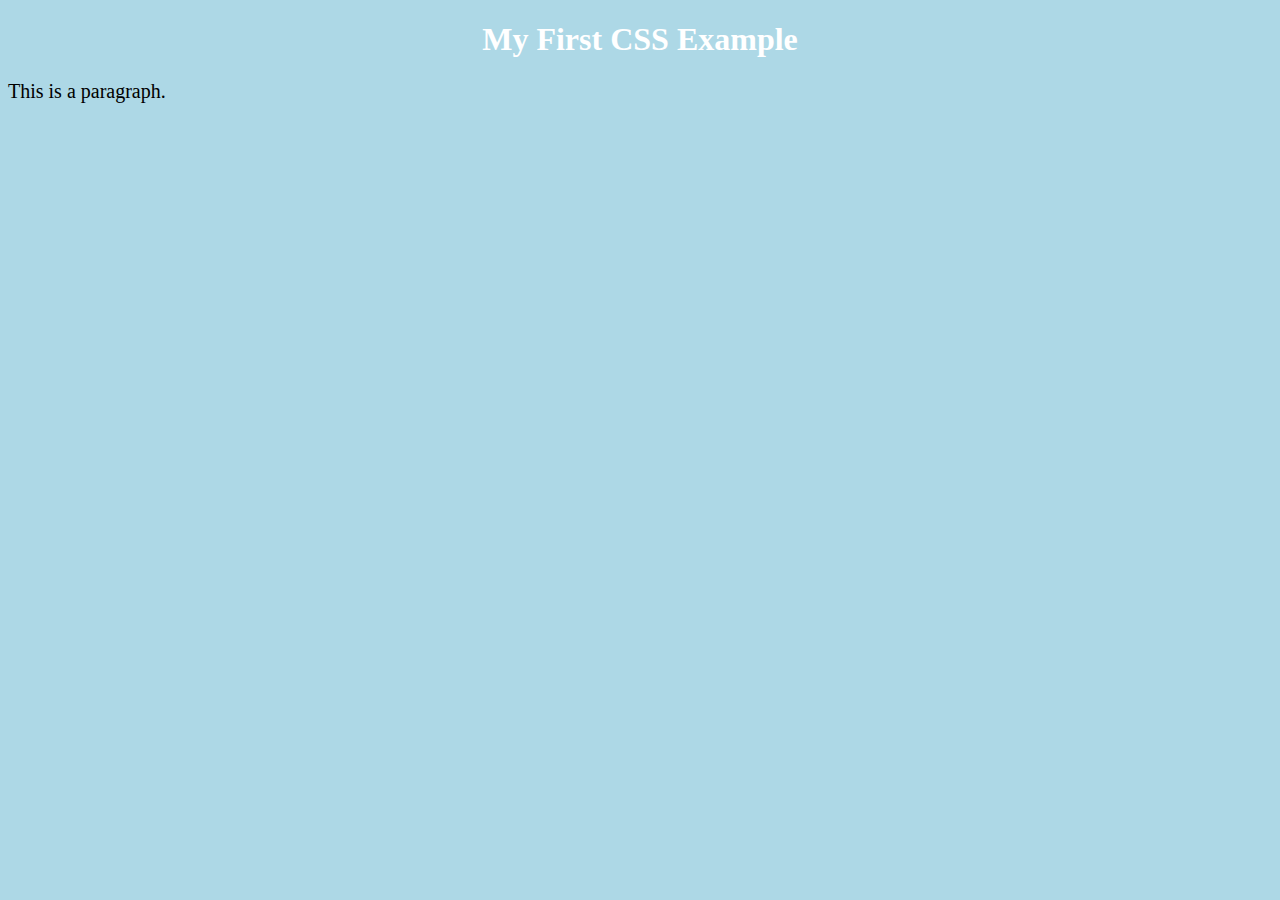
<file: index.html>
<!DOCTYPE html>
<html>
<head>
<style>
body {
  background-color: lightblue;
}

h1 {
  color: white;
  text-align: center;
}

p {
  font-family: verdana;
  font-size: 20px;
}
</style>
</head>
<body>

<h1>My First CSS Example</h1>
<p>This is a paragraph.</p>

</body>
</html>
</file>
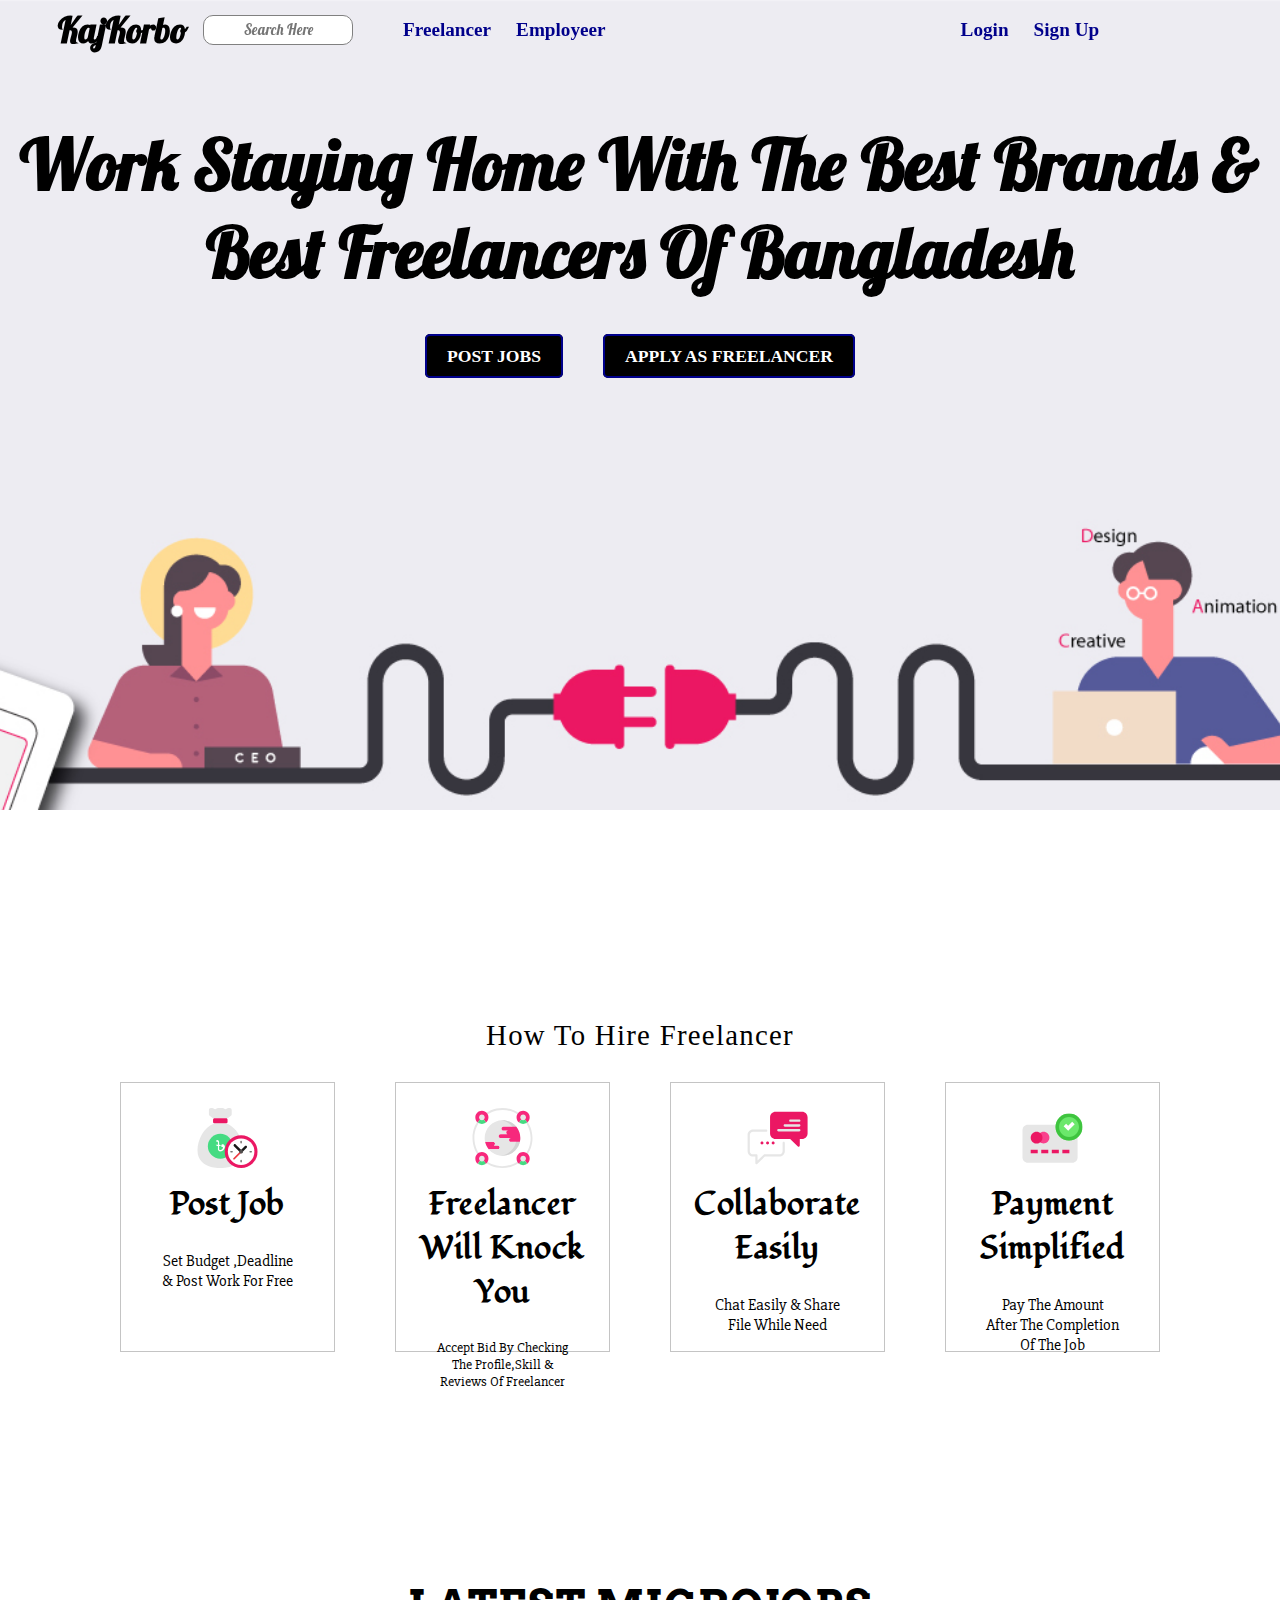
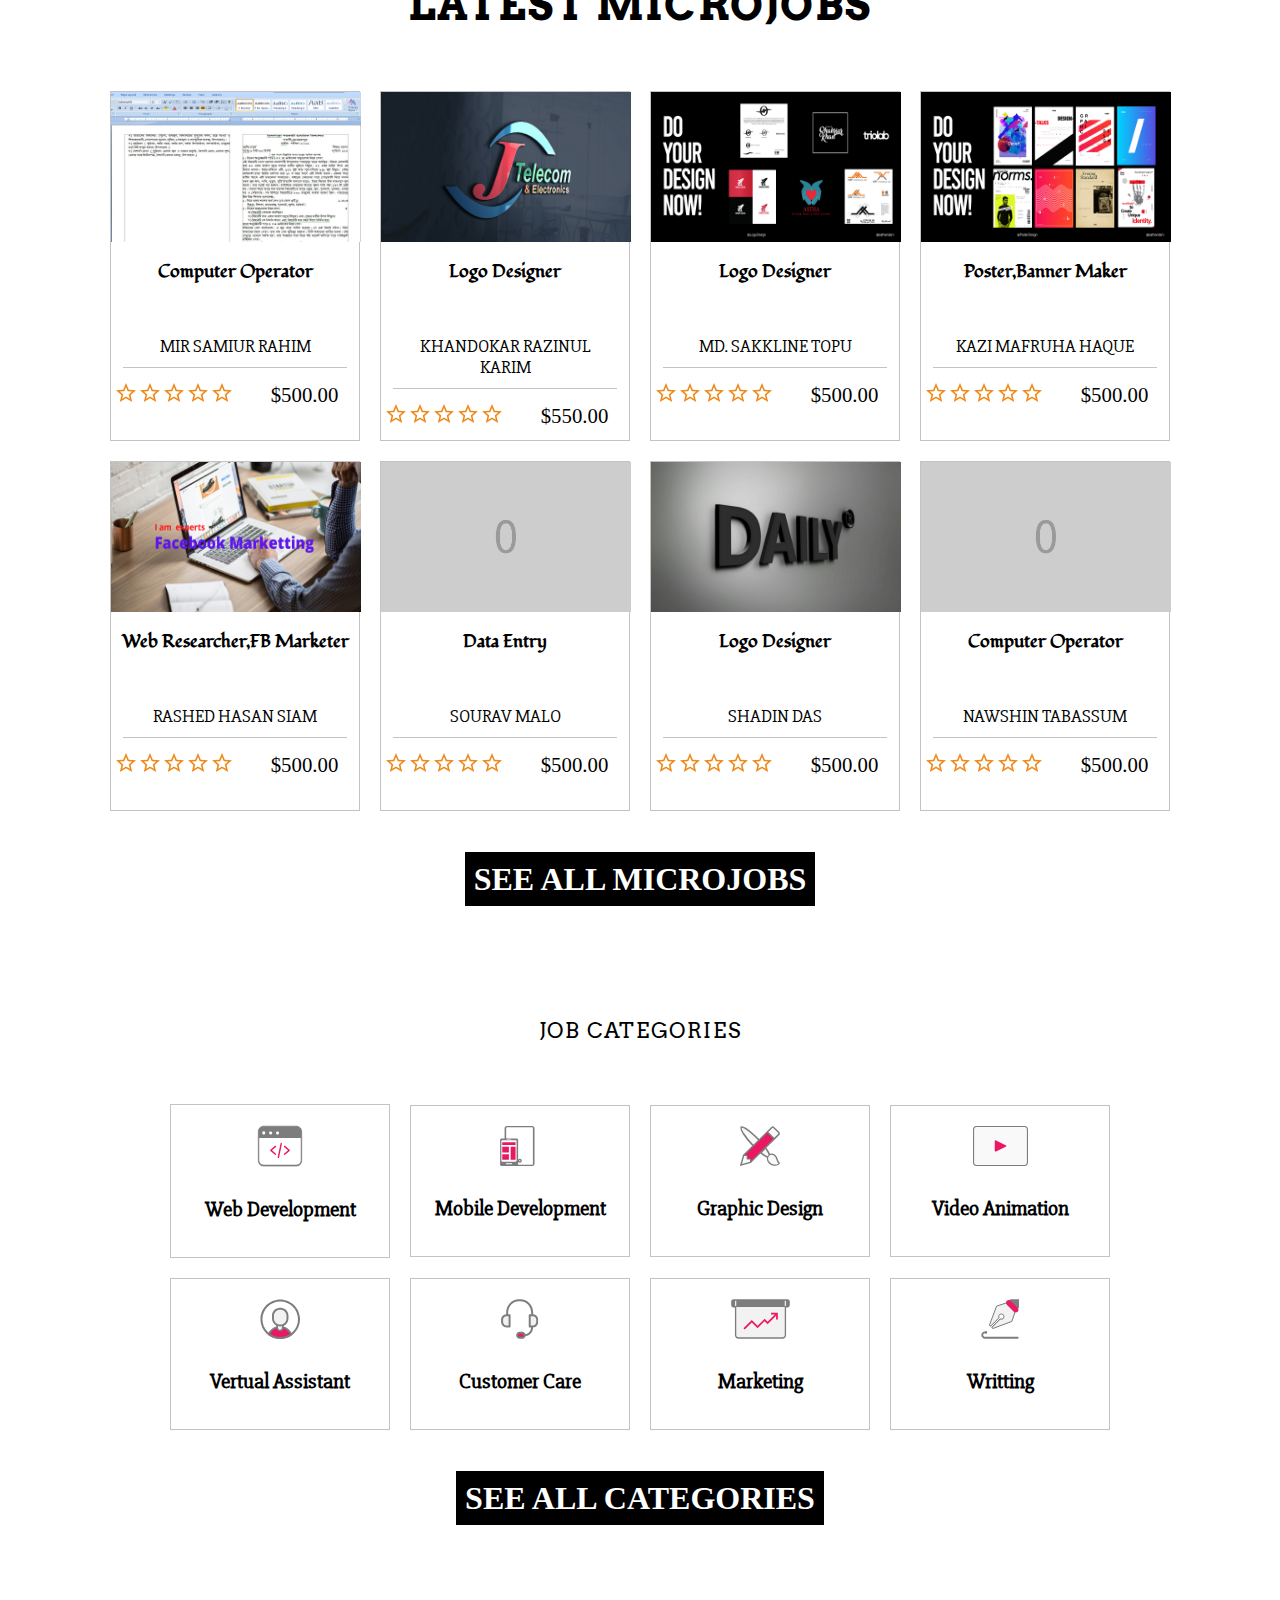
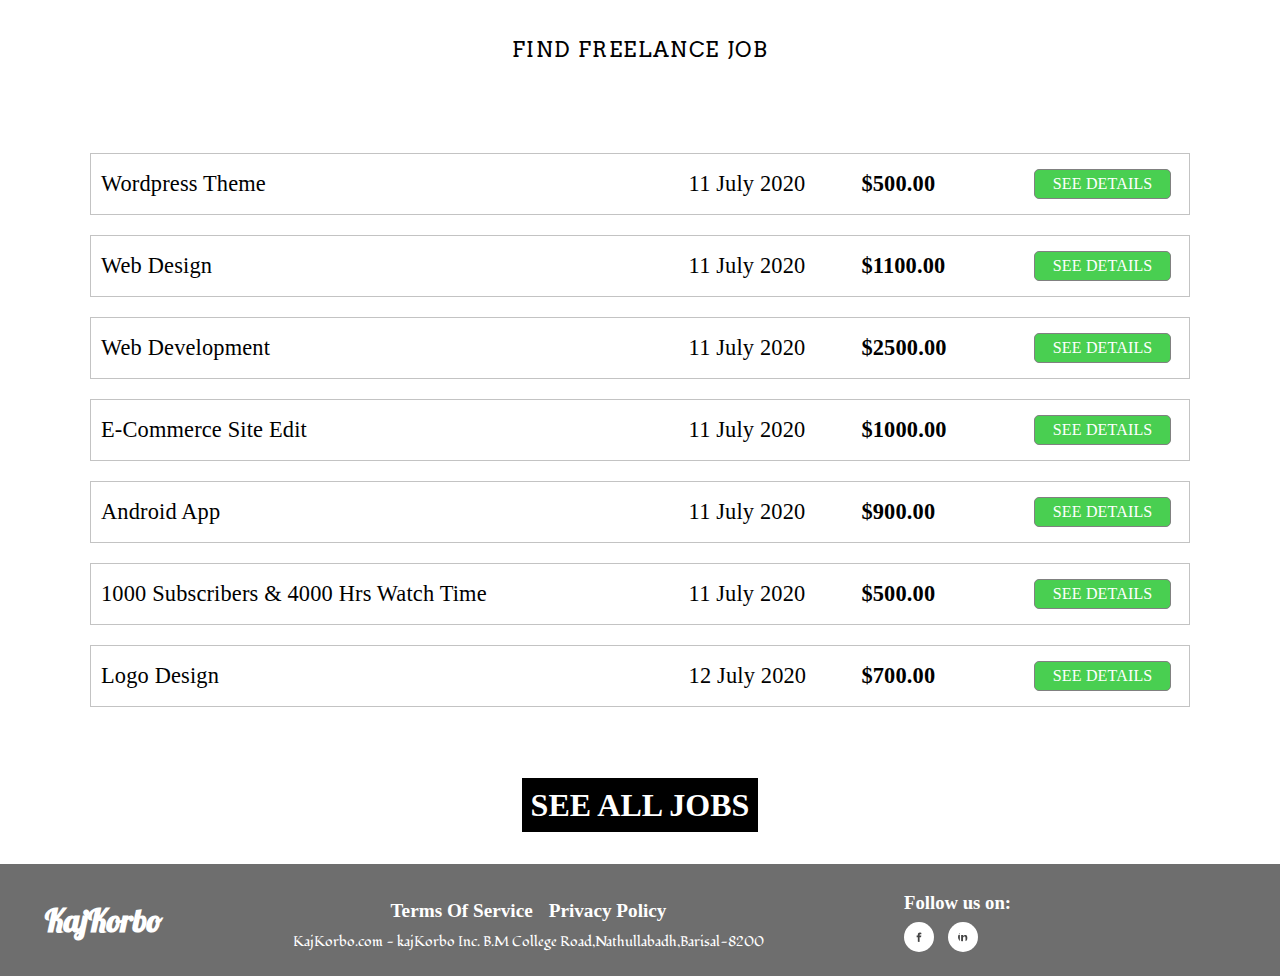
<file: kajkorbo/index.html>
<!DOCTYPE html>
<html lang="en">
<head>
    <meta charset="UTF-8">
    <title>my design</title>
    <link rel="stylesheet" href="design.css">
    <link href="https://fonts.googleapis.com/css2?family=Lobster&display=swap" rel="stylesheet">
    
    <link href="https://fonts.googleapis.com/css2?family=Lobster&display=swap" rel="stylesheet">
    
    <link href="https://fonts.googleapis.com/css2?family=Fondamento&display=swap" rel="stylesheet">
    
    <link href="https://fonts.googleapis.com/css2?family=Fondamento&family=Slabo+27px&display=swap" rel="stylesheet">
    
    <link href="https://fonts.googleapis.com/css2?family=Arvo:wght@700&family=Fondamento&family=Slabo+27px&display=swap" rel="stylesheet">
    
    
</head>
<body>
<!--header Section-->
<section id="header" class="container">
    <div class="header">
        <div class="header-logo">
            <h1>KajKorbo</h1>
        </div>
        <div class="header-search">
           <input type="text" placeholder="Search Here"> 
        </div>
        <div class="header-menu">
            <ul>
            <li><a href="#">Freelancer</a></li>
            <li><a href="#">Employeer</a></li>
            </ul>
        </div>
        <div class="header-login-reg">
            <ul>
                <li><a href="#">Login</a></li>
                <li><a href="#">Sign Up</a></li>
            </ul>
        </div>
    </div>
</section>
<!--End header Section-->

<!--Slogan section-->
<section id="slogan">
    <div class="slogan">
        <div class="slogan-text">
            <h1>
                Work Staying Home With The Best Brands & Best Freelancers Of Bangladesh
            </h1>
        </div>
        <div class="slogan-buttons">
            <div class="post-jobs">
                <a href="#">Post Jobs</a>
            </div>
            <div class="apply-as-freelancer">
                <a href="#">Apply As Freelancer</a>
            </div>
        </div>
    </div>
</section>
<!--End Slogan section-->


<!--Features Section-->
<section id="features" class="container">
    <div class="features">
        <div class="features-header">
            <h1>How To Hire Freelancer</h1>
        </div>
        <div class="features-list">
        
                <div class="feature">
                 <div class="feature-wrapper">
                <div class="feature-img">
                    <img src="img/feature-img-1.svg" alt="">
                    </div>
                     <div class="feature-title">
                         <h1> Post Job</h1>
                     </div>
                    <div class="feature-desc">
                          <p> Set Budget ,Deadline & Post Work For Free </p>
                    </div>
                </div>
            </div>
            
            
        
                <div class="feature">
                <div class="feature-wrapper">
                <div class="feature-img">
                    <img src="img/feature-img-2.svg" alt="">
                    </div>
                     <div class="feature-title">
                         <h1>Freelancer Will Knock You</h1>
                     </div>
                    <div class="feature-desc">
                          <p>Accept Bid By Checking The Profile,Skill & Reviews Of Freelancer </p>
                    </div>
                
            </div>
            </div>

            
            
            <div class="feature">
                 <div class="feature-wrapper">
                <div class="feature-img">
                    <img src="img/feature-img-3.svg" alt="">
                    </div>
                     <div class="feature-title">
                         <h1>Collaborate Easily</h1>
                     </div>
                    <div class="feature-desc">
                          <p>Chat Easily & Share File While Need</p>
                    </div>
                
            </div>
            </div>

            
            <div class="feature">
                <div class="feature-wrapper">
                <div class="feature-img">
                    <img src="img/feature-img-4.svg" alt="">
                    </div>
                     <div class="feature-title">
                         <h1>Payment Simplified</h1>
                     </div>
                    <div class="feature-desc">
                          <p>Pay The Amount After The Completion Of The Job </p>
                    </div>
                
            </div>            
            </div>

        </div>
    </div>
</section>
<!--End Features Section-->


<!--Microjob Section-->
<section id="microjobs" class="container">
    <div class="microjobs">
        <div class="microjobs-header">
            <h1>Latest Microjobs</h1>
        </div>
        <div class="microjob-list">
            <div class="microjob">
                <div class="microjob-upper">
                    <a href="#">
                 <div class="microjob-img">
                    <img src="img/microjob-01.jpg" alt="">
                </div>
                <div class="microjob-title">
                    <h1>Computer Operator</h1>
                </div>
                </a>
                </div>
                <div class="name">
                    <h1>Mir Samiur Rahim</h1>
                </div>
                <div class="rating-amount">
                    <div class="rating">
                        <img src="img/star.svg" alt="">
                        <img src="img/star.svg" alt="">
                        <img src="img/star.svg" alt="">
                        <img src="img/star.svg" alt="">
                        <img src="img/star.svg" alt="">
                    </div>
                    <div class="amount">
                        <h1>$500.00</h1>
                    </div>
                </div>
            </div>
            
            
            
            
            <div class="microjob">
                <div class="microjob-upper">
                    <a href="#">
                 <div class="microjob-img">
                    <img src="img/microjob-02.jpg" alt="">
                </div>
                <div class="microjob-title">
                    <h1>Logo Designer</h1>
                </div>
                </a>
                </div>
                <div class="name">
                    <h1>Khandokar razinul Karim</h1>
                </div>
                <div class="rating-amount">
                    <div class="rating">
                        <img src="img/star.svg" alt="">
                        <img src="img/star.svg" alt="">
                        <img src="img/star.svg" alt="">
                        <img src="img/star.svg" alt="">
                        <img src="img/star.svg" alt="">
                    </div>
                    <div class="amount">
                        <h1>$550.00</h1>
                    </div>
                </div>
            </div>
            
            
            <div class="microjob">
                <div class="microjob-upper">
                    <a href="#">
                 <div class="microjob-img">
                    <img src="img/microjob-03.jpg" alt="">
                </div>
                <div class="microjob-title">
                    <h1>Logo Designer</h1>
                </div>
                </a>
                </div>
                <div class="name">
                    <h1>Md. sakkline Topu</h1>
                </div>
                <div class="rating-amount">
                    <div class="rating">
                        <img src="img/star.svg" alt="">
                        <img src="img/star.svg" alt="">
                        <img src="img/star.svg" alt="">
                        <img src="img/star.svg" alt="">
                        <img src="img/star.svg" alt="">
                    </div>
                    <div class="amount">
                        <h1>$500.00</h1>
                    </div>
                </div>
            </div>
            
            
            <div class="microjob">
                <div class="microjob-upper">
                    <a href="#">
                 <div class="microjob-img">
                    <img src="img/microjob-04.jpg" alt="">
                </div>
                <div class="microjob-title">
                    <h1>Poster,Banner maker</h1>
                </div>
                </a>
                </div>
                <div class="name">
                    <h1>Kazi Mafruha Haque</h1>
                </div>
                <div class="rating-amount">
                    <div class="rating">
                        <img src="img/star.svg" alt="">
                        <img src="img/star.svg" alt="">
                        <img src="img/star.svg" alt="">
                        <img src="img/star.svg" alt="">
                        <img src="img/star.svg" alt="">
                    </div>
                    <div class="amount">
                        <h1>$500.00</h1>
                    </div>
                </div>
            </div>
            
            
            <div class="microjob">
                <div class="microjob-upper">
                    <a href="#">
                 <div class="microjob-img">
                    <img src="img/microjob-05.png" alt="">
                </div>
                <div class="microjob-title">
                    <h1>Web Researcher,FB Marketer</h1>
                </div>
                </a>
                </div>
                <div class="name">
                    <h1>Rashed Hasan Siam</h1>
                </div>
                <div class="rating-amount">
                    <div class="rating">
                        <img src="img/star.svg" alt="">
                        <img src="img/star.svg" alt="">
                        <img src="img/star.svg" alt="">
                        <img src="img/star.svg" alt="">
                        <img src="img/star.svg" alt="">
                    </div>
                    <div class="amount">
                        <h1>$500.00</h1>
                    </div>
                </div>
            </div>
            
            
            
            <div class="microjob">
                <div class="microjob-upper">
                    <a href="#">
                 <div class="microjob-img">
                    <img src="img/microjob-06.png" alt="">
                </div>
                <div class="microjob-title">
                    <h1>Data entry</h1>
                </div>
                </a>
                </div>
                <div class="name">
                    <h1>Sourav malo</h1>
                </div>
                <div class="rating-amount">
                    <div class="rating">
                        <img src="img/star.svg" alt="">
                        <img src="img/star.svg" alt="">
                        <img src="img/star.svg" alt="">
                        <img src="img/star.svg" alt="">
                        <img src="img/star.svg" alt="">
                    </div>
                    <div class="amount">
                        <h1>$500.00</h1>
                    </div>
                </div>
            </div>
            
            
            
            <div class="microjob">
                <div class="microjob-upper">
                    <a href="#">
                 <div class="microjob-img">
                    <img src="img/microjob-07.jpg" alt="">
                </div>
                <div class="microjob-title">
                    <h1>Logo Designer</h1>
                </div>
                </a>
                </div>
                <div class="name">
                    <h1>Shadin das</h1>
                </div>
                <div class="rating-amount">
                    <div class="rating">
                        <img src="img/star.svg" alt="">
                        <img src="img/star.svg" alt="">
                        <img src="img/star.svg" alt="">
                        <img src="img/star.svg" alt="">
                        <img src="img/star.svg" alt="">
                    </div>
                    <div class="amount">
                        <h1>$500.00</h1>
                    </div>
                </div>
            </div>
            
            
            <div class="microjob">
                <div class="microjob-upper">
                    <a href="#">
                 <div class="microjob-img">
                    <img src="img/microjob-06.png" alt="">
                </div>
                <div class="microjob-title">
                    <h1>Computer Operator</h1>
                </div>
                </a>
                </div>
                <div class="name">
                    <h1>Nawshin Tabassum</h1>
                </div>
                <div class="rating-amount">
                    <div class="rating">
                        <img src="img/star.svg" alt="">
                        <img src="img/star.svg" alt="">
                        <img src="img/star.svg" alt="">
                        <img src="img/star.svg" alt="">
                        <img src="img/star.svg" alt="">
                    </div>
                    <div class="amount">
                        <h1>$500.00</h1>
                    </div>
                </div>
            </div>
            
            
<!--
            
            
                <div class="microjob">
                <div class="microjob-upper">
                    <a href="#">
                 <div class="microjob-img">
                    <img src="" alt="">
                </div>
                <div class="microjob-title">
                    <h1>Computer Operator</h1>
                </div>
                </a>
                </div>
                <div class="name">
                    <h1>Mir Sayaf ahmmed</h1>
                </div>
                <div class="rating-amount">
                    <div class="rating">
                        <img src="img/star.svg" alt="">
                        <img src="img/star.svg" alt="">
                        <img src="img/star.svg" alt="">
                        <img src="img/star.svg" alt="">
                        <img src="img/star.svg" alt="">
                    </div>
                    <div class="amount">
                        <h1>$500.00</h1>
                    </div>
                </div>
            </div>
            
            
            
            <div class="microjob">
                <div class="microjob-upper">
                    <a href="#">
                 <div class="microjob-img">
                    <img src="" alt="">
                </div>
                <div class="microjob-title">
                    <h1>Computer Operator</h1>
                </div>
                </a>
                </div>
                <div class="name">
                    <h1>Mir Sayaf ahmmed</h1>
                </div>
                <div class="rating-amount">
                    <div class="rating">
                        <img src="img/star.svg" alt="">
                        <img src="img/star.svg" alt="">
                        <img src="img/star.svg" alt="">
                        <img src="img/star.svg" alt="">
                        <img src="img/star.svg" alt="">
                    </div>
                    <div class="amount">
                        <h1>$500.00</h1>
                    </div>
                </div>
            </div>
            
            
            <div class="microjob">
                <div class="microjob-upper">
                    <a href="#">
                 <div class="microjob-img">
                    <img src="" alt="">
                </div>
                <div class="microjob-title">
                    <h1>Computer Operator</h1>
                </div>
                </a>
                </div>
                <div class="name">
                    <h1>Mir Sayaf ahmmed</h1>
                </div>
                <div class="rating-amount">
                    <div class="rating">
                        <img src="img/star.svg" alt="">
                        <img src="img/star.svg" alt="">
                        <img src="img/star.svg" alt="">
                        <img src="img/star.svg" alt="">
                        <img src="img/star.svg" alt="">
                    </div>
                    <div class="amount">
                        <h1>$500.00</h1>
                    </div>
                </div>
            </div>
            
            
            <div class="microjob">
                <div class="microjob-upper">
                    <a href="#">
                 <div class="microjob-img">
                    <img src="" alt="">
                </div>
                <div class="microjob-title">
                    <h1>Computer Operator</h1>
                </div>
                </a>
                </div>
                <div class="name">
                    <h1>Mir Sayaf ahmmed</h1>
                </div>
                <div class="rating-amount">
                    <div class="rating">
                        <img src="img/star.svg" alt="">
                        <img src="img/star.svg" alt="">
                        <img src="img/star.svg" alt="">
                        <img src="img/star.svg" alt="">
                        <img src="img/star.svg" alt="">
                    </div>
                    <div class="amount">
                        <h1>$500.00</h1>
                    </div>
                </div>
            </div>
-->
        </div>
        <div class="microjob-see-all">
            <h1><a href="#">see all microjobs</a></h1>
        </div>
    </div>
</section>
<!--End Microjob Section-->
<!--Job categories section-->
<section id="category" class="container">
    <div class="category">
        <div class="category-header">
            <h1>Job Categories</h1>
        </div>
        <div class="categories">
            <div class="category-item">
                <img src="img/website_dev.svg" alt="">
                <h1>Web Development</h1>
            </div>
            <div class="category-item">
                <img src="img/mobile_dev.svg" alt="">
                <h1>Mobile Development</h1>
            </div>
            
            <div class="category-item">
                <img src="img/graphic_design.svg" alt="">
                <h1>Graphic Design</h1>
            </div>
            
            <div class="category-item">
                <img src="img/video.svg" alt="">
                <h1>Video Animation</h1>
            </div>
            
            <div class="category-item">
                <img src="img/virtual_assist.svg" alt="">
                <h1>Vertual Assistant</h1>
            </div>
            <div class="category-item">
                <img src="img/customer_care.svg" alt="">
                <h1>Customer Care</h1>
            </div>
            
            <div class="category-item">
                <img src="img/marketing.svg" alt="">
                <h1>Marketing</h1>
            </div>
            
            <div class="category-item">
                <img src="img/writing.svg" alt="">
                <h1>Writting</h1>
            </div>
        </div>
        <div class="category-show-more">
            <h1><a href="#">See All Categories</a></h1>
        </div>
    </div>
</section>

<!--End job Categories Section-->


<!--Freelance Job List Section-->
<section id="jobs" class="container">
    <div class="jobs">
        <div class="jobs-header">
            <h1>Find freelance job</h1>
        </div>
        <div class="job-list">
            <div class="job">
                <div class="job-name">
                    <h1>Wordpress theme</h1>
                </div>
                <div class="job-date">
                    <h1>11 July 2020</h1>
                </div>
                <div class="job-amount">
                    <h1>$500.00</h1>
                </div>
                <div class="job-see">
                    <h1><a href="#">See Details</a></h1>
                </div>
            </div>
            
            <div class="job">
                <div class="job-name">
                    <h1>Web design</h1>
                </div>
                <div class="job-date">
                    <h1>11 July 2020</h1>
                </div>
                <div class="job-amount">
                    <h1>$1100.00</h1>
                </div>
                <div class="job-see">
                    <h1><a href="#">See Details</a></h1>
                </div>
            </div>
            
            <div class="job">
                <div class="job-name">
                    <h1>Web Development</h1>
                </div>
                <div class="job-date">
                    <h1>11 July 2020</h1>
                </div>
                <div class="job-amount">
                    <h1>$2500.00</h1>
                </div>
                <div class="job-see">
                    <h1><a href="#">See Details</a></h1>
                </div>
            </div>
            
            <div class="job">
                <div class="job-name">
                    <h1>E-commerce Site edit</h1>
                </div>
                <div class="job-date">
                    <h1>11 July 2020</h1>
                </div>
                <div class="job-amount">
                    <h1>$1000.00</h1>
                </div>
                <div class="job-see">
                    <h1><a href="#">See Details</a></h1>
                </div>
            </div>
            
            
            <div class="job">
                <div class="job-name">
                    <h1>Android App</h1>
                </div>
                <div class="job-date">
                    <h1>11 July 2020</h1>
                </div>
                <div class="job-amount">
                    <h1>$900.00</h1>
                </div>
                <div class="job-see">
                    <h1><a href="#">See Details</a></h1>
                </div>
            </div>
            
            <div class="job">
                <div class="job-name">
                    <h1>1000 Subscribers & 4000 Hrs watch Time</h1>
                </div>
                <div class="job-date">
                    <h1>11 July 2020</h1>
                </div>
                <div class="job-amount">
                    <h1>$500.00</h1>
                </div>
                <div class="job-see">
                    <h1><a href="#">See Details</a></h1>
                </div>
            </div>
            
            
            <div class="job">
                <div class="job-name">
                    <h1>Logo Design</h1>
                </div>
                <div class="job-date">
                    <h1>12 July 2020</h1>
                </div>
                <div class="job-amount">
                    <h1>$700.00</h1>
                </div>
                <div class="job-see">
                    <h1><a href="#">See Details</a></h1>
                </div>
            </div>
            
            
        </div>
        
        <div class="see-all-jobs">
            <h1><a href="#">SEE All jobs</a></h1>
        </div>
    </div>
</section>
<!--End Freelance Job List Section-->


<!--Footer Section-->
<section id="footer">
    <div class="footer">
        <div class="col-left">
            <h1>KajKorbo</h1>
        </div>
        <div class="col-middle">
            <div class="upper-part">
                <div><h1><a href="#">Terms Of Service</a></h1></div>
                <div><h1><a href="#">Privacy Policy</a></h1></div>
            </div>
            <div class="lower-part">
                <h1>KajKorbo.com - kajKorbo Inc. B.M College Road,Nathullabadh,Barisal-8200</h1>
            </div>
        </div>
        <div class="col-right">
            <div class="follow-us">
                <div>
                    <h3>Follow us on:</h3>
                </div>
                <div>
                    <img src="img/fb-logo.svg" alt="">
                    <img src="img/linkedin.svg" alt="">
                </div>
            </div>
        </div>
    </div>
</section>
<!--End Footer Section-->
</body>
</html>
</file>
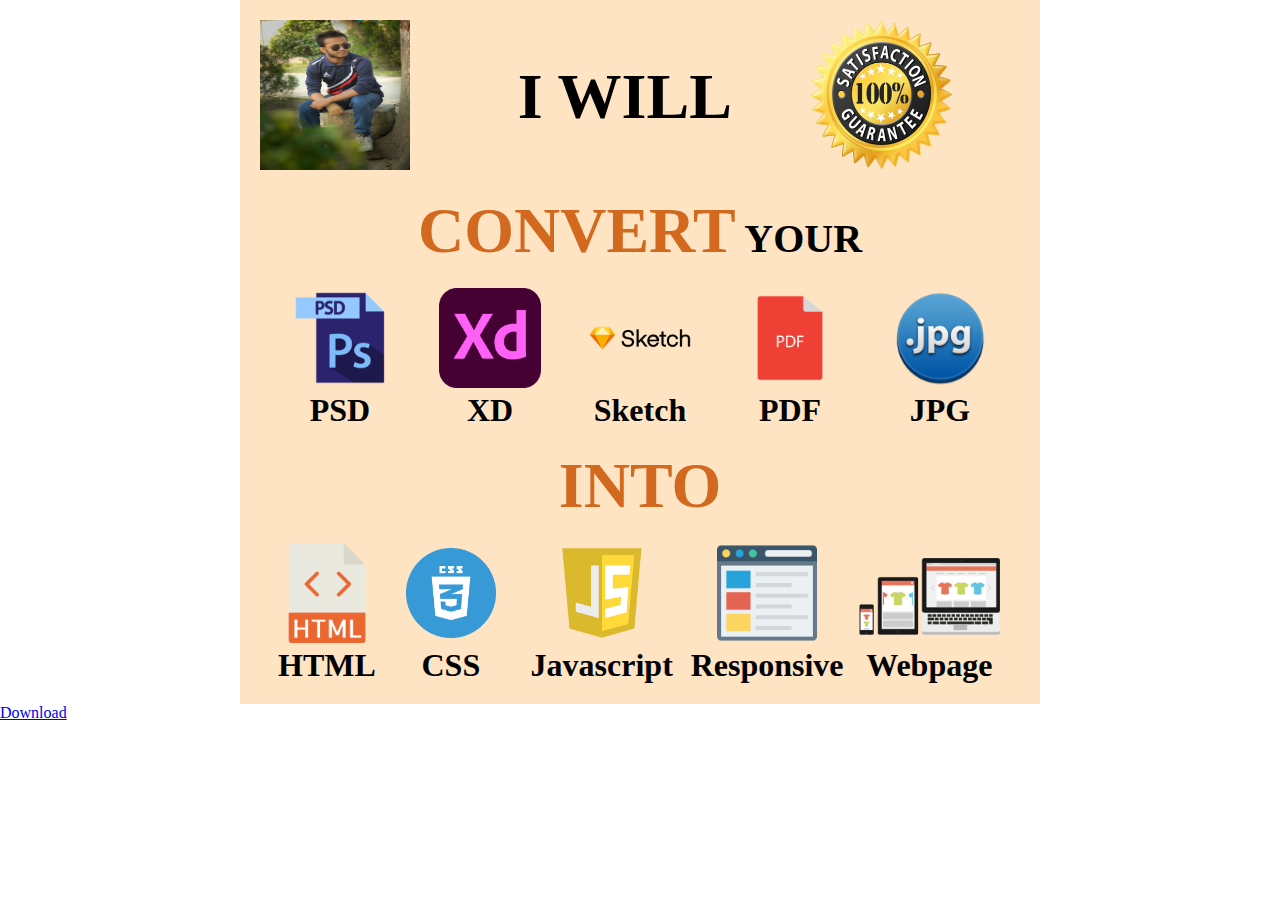
<file: test/index.html>
<!DOCTYPE html>
<html lang="en">
<head>
    <meta charset="UTF-8">
    <title>Design</title>
    <link rel="stylesheet" href="design.css">
     <script src= 
"https://ajax.googleapis.com/ajax/libs/jquery/1.11.2/jquery.min.js"> 
    </script> 
      
    <script src= 
"https://files.codepedia.info/files/uploads/iScripts/html2canvas.js"> 
    </script> 
    
</head>
<body>
<section id="design" class="container">
    <div class="design">
        <div class="part-1">
          <div class="left">
              <img src="img/me.jpg" alt="">
          </div>
          <div class="middle">
                <h1>I will</h1>
          </div>
          <div class="right">
              <img src="img/100perc.png" alt="">
          </div>
        </div>
        <div class="part-2">
            <h1><span>Convert</span> YOUR</h1>
        </div>
        <div class="part-3">
            <div class="list">
               <div class="icon">
                    <img src="img/psd.webp" alt="">
               </div>
               <div class="title">
                   <h1>PSD</h1>
               </div>
            </div>
            
            <div class="list">
               <div class="icon">
                    <img src="img/xd.png" alt="">
               </div>
               <div class="title">
                   <h1>XD</h1>
               </div>
            </div>
            
            <div class="list">
               <div class="icon">
                    <img src="img/sketch-1-logo.png" alt="">
               </div>
               <div class="title">
                   <h1>Sketch</h1>
               </div>
            </div>
            
            <div class="list">
               <div class="icon">
                    <img src="img/pdf2.png" alt="">
               </div>
               <div class="title">
                   <h1>PDF</h1>
               </div>
            </div>
            
            <div class="list">
               <div class="icon">
                    <img src="img/jpg.png" alt="">
               </div>
               <div class="title">
                   <h1>JPG</h1>
               </div>
            </div>
        </div>
        <div class="part-4">
            <h1><span>into</span></h1>
        </div>
        <div class="part-5">
            <div class="list">
               <div class="icon">
                    <img src="img/html2.png" alt="">
               </div>
               <div class="title">
                   <h1>HTML</h1>
               </div>
            </div>
            
            <div class="list">
               <div class="icon">
                    <img src="img/css-icon-png.jpg" alt="">
               </div>
               <div class="title">
                   <h1>CSS</h1>
               </div>
            </div>
            
            <div class="list">
               <div class="icon">
                    <img src="img/js2.png" alt="">
               </div>
               <div class="title">
                   <h1>Javascript</h1>
               </div>
            </div>
            
            <div class="list">
               <div class="icon">
                    <img src="img/responsive.png" alt="">
               </div>
               <div class="title">
                   <h1>Responsive</h1>
               </div>
            </div>
            
            <div class="list">
               <div class="icon">
                    <img src="img/responsive-icon-11.png" alt="">
               </div>
               <div class="title">
                   <h1>Webpage</h1>
               </div>
            </div>
        </div>        
        
        
    </div>
</section>
    <a id="btn-Convert-Html2Image" href="#design" download> 
        Download 
    </a> 

<script>

    </script> 
    
    
</body>
</html>
</file>
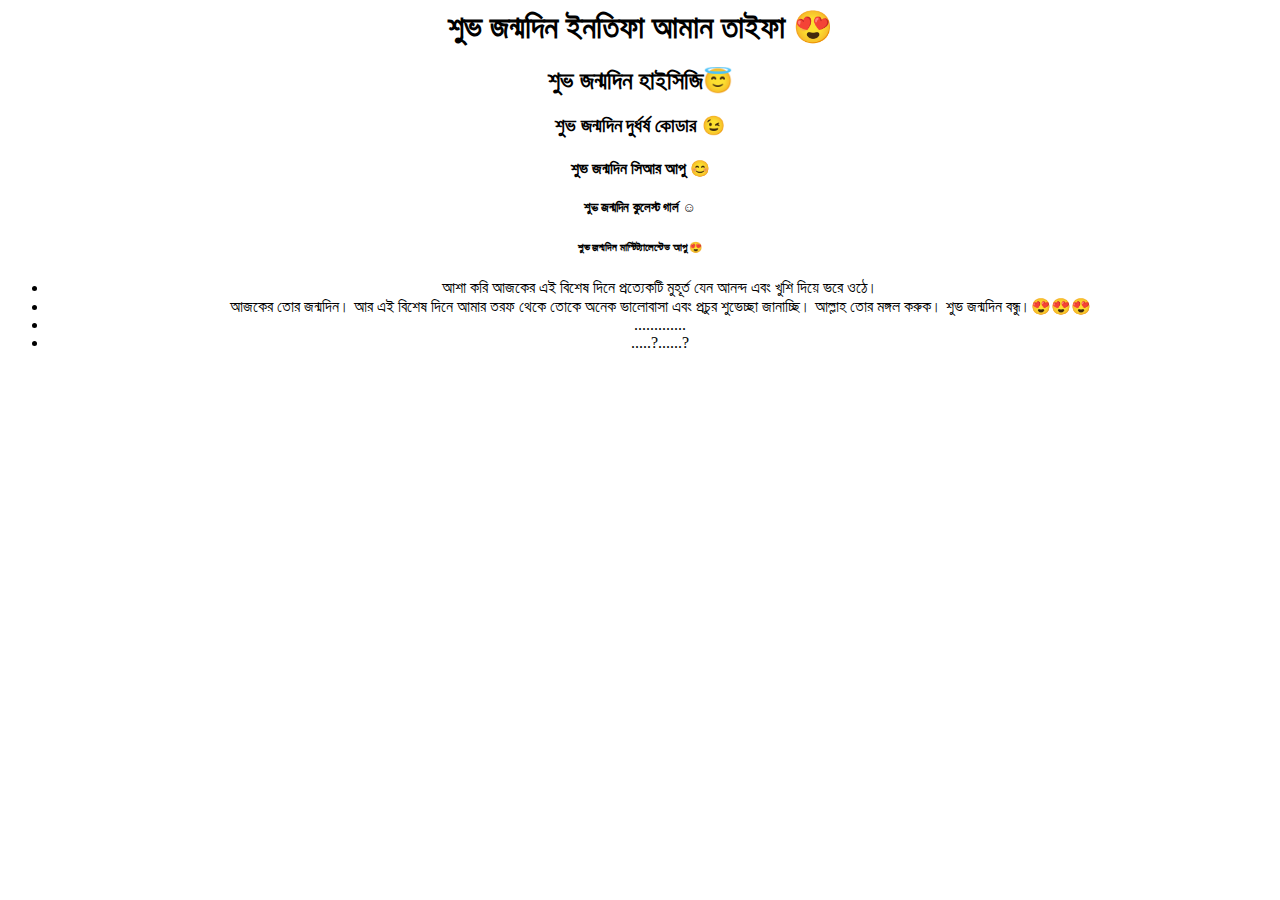
<file: BD/16042020/Taifa.html>
<html><title>শুভ জন্মদিন তাইফা </title>
 <center><h1>শুভ জন্মদিন ইনতিফা আমান তাইফা 😍</h1>
<h2>শুভ জন্মদিন হাইসিজি😇</h2>
<h3>শুভ জন্মদিন দুর্ধর্ষ কোডার 😉</h3>
 <h4>শুভ জন্মদিন সিআর আপু 😊</h4>
<h5>শুভ জন্মদিন কুলেস্ট গার্ল ☺</h5>
<h6>শুভ জন্মদিন মাল্টিট্যালেন্টেড আপু 😍 </h6>
 <ul>
<li>আশা করি আজকের এই বিশেষ দিনে প্রত্যেকটি মুহূর্ত যেন আনন্দ এবং খুশি দিয়ে ভরে ওঠে।

</li>
<li>আজকের তোর জন্মদিন। আর এই বিশেষ দিনে আমার তরফ থেকে তোকে অনেক ভালোবাসা এবং প্রচুর শুভেচ্ছা জানাচ্ছি। আল্লাহ তোর মঙ্গল করুক। শুভ জন্মদিন বন্ধু।😍😍😍
</li>
<li>
.............

</li>

<li>

.....?......?
</li>


</ul>
</center>
</html>
</file>
<file: kajkorbo/design.css>
*{
    margin: 0;
    padding: 0;
    box-sizing: border-box;
}
a{
    text-decoration: none;
}
ul{
    list-style: none;
}
.container{
    max-width: 1100px;
    margin: auto;
}
/*Header Section*/
#header{
    position: fixed;
    left: 50px;
    top: 0;
/*    background-color: #BB6504;*/
/*    background-size: cover;*/
}
#header .header{
    display: flex;
    flex-direction: row;
    align-items: center;
    justify-content: flex-start;
    padding: 8px;
    
}
.header .header-logo{
    font-size: 1.1rem;
    font-family: 'Lobster', cursive;
    margin-right: 15px;
}
.header .header-search input {
/*    background-color: aqua;*/
    width: 150px;
    height: 30px;
    border: 1px solid gray;
    margin-right: 50px;
    border-radius: 10px;
}
.header .header-search input[type="text"]{
    text-align: center;
    font-size: .9rem;
    color: antiquewhite;
    font-family: 'Lobster', cursive;
}
.header .header-menu{
    margin-right: 330px;
}
.header .header-menu ul{
    display: flex;
    flex-direction: row;
    flex-basis: 50%;
    justify-content: space-between;
}
.header .header-menu ul li,
.header .header-login-reg ul li{
    margin-right: 25px;
    font-size: 1.2rem;
    font-weight: 700;
}
.header .header-login-reg{
   
}
.header .header-login-reg ul{
    display: flex;
    flex-direction: row;
}
.header a{
    color:darkblue;
}

/*End Header Section*/

/*Slogan Section*/
#slogan {
    background-image: url(img/hero-bg.png);
    background-size: cover;
    background-position: top center;
    min-height: 90vh;
    width: 100%;
}
#slogan .slogan{
/*    background-image: url(img/hero-bg.png);*/
/*    background-size: cover;*/
    display: flex;
    flex-direction: column;
    align-items: center;
    justify-content: center;
}
.slogan .slogan-text{
    font-size: 2.2rem;
    display: flex;
    align-items: center;
    justify-content: center;
    flex-basis: 50%;
    margin-top: 120px;
    text-align: center;
    font-weight: 700;
    font-family: 'Lobster', cursive;
}
.slogan .slogan-buttons{
/*    background-color: aqua;*/
    display: flex;
    padding: 50px 0px;
    
}
.slogan .slogan-buttons .post-jobs{
    padding: 0px 20px;
    
}
.slogan .slogan-buttons .post-jobs a,
.slogan .slogan-buttons .apply-as-freelancer a{
    padding: 10px 20px;
    border: 2px solid darkblue;
    text-transform: uppercase;
    font-weight: 700;
    font-size: 1.1rem;
/*    width: 30px;*/
/*    font-family: 'Lobster', cursive;*/
/*background-image: linear-gradient(90deg, #121519 50%, #0dd3ec 50%);*/
    background-color: black;
    color: white;
    border-radius: 5px;
    
}

.slogan .slogan-buttons .apply-as-freelancer{
    padding: 0px 20px;
/*    width: 380px;*/
}

.slogan .slogan-buttons .post-jobs a:hover,
.slogan .slogan-buttons .apply-as-freelancer a:hover
{
/*background-image: linear-gradient(180deg, #121519 50%, #0dd3ec 50%);*/
    box-shadow: 0px 0px 5px 0px crimson;
}
/*End Slogan Section*/

/*Feature Section*/
#features .features{
    height: 80vh;
    display: flex;
    flex-direction: column;
    align-items: center;
    justify-content: center;
    width: 100%;
    padding: 40px 0px;
}
.features .features-header{
/*    display: flex;*/
/*    justify-content: center;*/
    text-align: center;
    width: 320px;
    margin: 30px auto;
    
}
.features .features-header h1{
    text-align: center;
    font-size: 1.8rem;
    font-weight: 500;
    letter-spacing: .08rem;
/*    background-color: aquamarine;*/
    
}
.features .features-list{
    display: flex;
    flex-direction: row;
 align-items: center;
    justify-content: center;
/*    background-color: brown;*/
}
.features .features-list .feature-wrapper{
/*    padding: 15px 20px;*/
/*    background-color: aqua;*/
/*    flex-basis: 50%;*/
    padding: 20px 0px;
} 
.features .features-list .feature{
    border: 1px solid rgba(0,0,0,0.23);
    margin: 0px 30px;
    padding: 0px 20px;
    flex-basis: 20%;
    height: 270px;
/*    background-color: aqua;*/
}
.features .features-list .feature:nth-child(2) .feature-desc p{
    font-size: .9rem;
/*    margin-bottom: 10px;*/
}
.features .features-list .feature .feature-img{
    padding: 5px;
}
.features .features-list .feature .feature-img img{
    height: 60px;
    width: 100%;
}
.features .features-list .feature .feature-title{
    text-align: center;
    padding: 5px 0px;
    font-weight: 700;
    text-transform:capitalize;
    letter-spacing: .03rem;
    font-family: 'Fondamento', cursive;
}

.features .features-list .feature .feature-desc{
    text-align: center;
    padding: 20px;
    font-family: 'Slabo 27px', serif;
}
/*End Feature Section*/

/*Microjobs Section*/
#microjobs .microjobs{
    display: flex;
    flex-direction: column;
    align-items: center;
    justify-content: center;
}
.microjobs .microjobs-header{
    font-size: 1.3rem;
    margin: 50px auto;
    font-weight: 500;
    text-transform: uppercase;
    letter-spacing: .1rem;
    font-family: 'Arvo', serif;
}
.microjobs .microjob-list{
    display: flex;
    flex-direction: row;
    flex-wrap: wrap;
    align-items: center;
    justify-content: center;
}
.microjobs .microjob-list .microjob{
    border: 1px solid rgba(0,0,0,0.234);
    margin: 10px 10px;
    width: 250px;
    height: 350px;
}
.microjobs .microjob-list .microjob .microjob-upper{
    height: 70%;
}
.microjobs .microjob-list .microjob .microjob-upper .microjob-img img{
    margin-bottom: 10px;
    height: 150px;
    width: 250px;
    
}
.microjobs .microjob-list .microjob .microjob-upper .microjob-title {
    font-size: 1.1rem;
    text-transform: capitalize;
    text-align: center;
}
.microjobs .microjob-list .microjob .name{
    width: 90%;
    margin: 0 auto;
    margin-bottom: 10px;
border-bottom: 1px solid rgba(0,0,0,0.234);
}
.microjobs .microjob-list .microjob .name h1{
    text-transform: uppercase;
    font-weight: 500;
    font-size: 1.1rem;
    text-align: center;
    margin-bottom: 10px;
    font-family: 'Slabo 27px', serif;
}
.microjobs .microjob-list .microjob-title h1{
/*background-color: aqua;*/
    font-size: 1.1rem;
    padding: 3px;
    font-family: 'Fondamento', cursive;
    color: black;
}
.microjobs .microjob-list .microjob .rating-amount{
    display: flex;
    flex-direction: row;
    padding: 5px;
}

.microjobs .microjob-list .microjob .rating{
   flex-basis: 65%;
    
}
.microjobs .microjob-list .microjob .amount{
   font-weight: 300;
    font-size: .8rem;
    
}
.microjobs .microjob-list .microjob .amount h1{
   font-weight: 500;
    font-size: 1.3rem;
    
}
/*End Microjobs Section*/

/*Job Categories Section*/
#category .category{
    display: flex;
    flex-direction: column;
    align-items: center;
    justify-content: center;
    padding: 30px 0px;
}
.category .categories{
    display: flex;
    flex-direction: row;
    justify-content: center;
    align-items: center;
    flex-wrap: wrap;
}
.category .category-header h1{
        font-size: 1.3rem;
    margin: 50px auto;
    font-weight: 500;
    text-transform: uppercase;
    letter-spacing: .1rem;
    font-family: 'Arvo', serif;
}
.category .categories .category-item{
    flex-basis: 20%;
    border: 1px solid rgba(0,0,0,0.234);
    margin: 10px 10px;
    display: flex;
    flex-direction: column;
    align-items: center;
    justify-content: center;
/*    width: 250px;*/
}

.category .categories .category-item img{
    margin: 10px 5px;
    padding: 10px;
}
.category .categories .category-item h1{
    margin: 10px 5px;
    padding-bottom: 25px;
    font-family: 'Slabo 27px', serif;
    font-size: 1.3rem;
}
.category  .category-show-more,
.microjobs .microjob-see-all,
.jobs .see-all-jobs{
    padding: 40px;
    text-transform: uppercase;
    
}
.category  .category-show-more:hover h1 a,
.microjobs .microjob-see-all:hover h1 a,
.jobs .see-all-jobs:hover h1 a{
    background-color: white;
    color: black;
    border: 1px solid rgba(0,0,0,0.734);
    cursor: pointer;
}
.category  .category-show-more h1 a,
.microjobs .microjob-see-all h1 a,
.jobs .see-all-jobs h1 a{
/*    padding: 20px;*/
   border: 1px solid rgba(0,0,0,0.234);
    padding: 8px;
    background-color: black;
    color: white;
    
}
/*End Job Categories Section*/



/*Freelance Job List section*/
#jobs .jobs{
    display: flex;
    flex-direction: column;
    align-items: center;
    justify-content: center;
}
.jobs .jobs-header{
    
}
.jobs .jobs-header h1{
    font-size: 1.3rem;
    margin: 50px auto;
    font-weight: 500;
    text-transform: uppercase;
    letter-spacing: .1rem;
    font-family: 'Arvo', serif;
}
.jobs .job-list{
    display: flex;
    flex-direction: column;
    align-items: center;
    justify-content: center;
    padding: 30px 0px;
    width: 100%;
}
.jobs .job-list .job{
    display: flex;
    flex-direction: row;
    align-items: center;
    justify-content: center;
    padding: 15px 0px;
    border: 1px solid rgba(0,0,0,0.234);
    margin: 10px auto;
    width: 100%;
}
.jobs .job-list .job .job-name{
/*    margin-right:40%;*/
/*    width: 40%;*/
    padding: 0px 10px;
    flex-basis: 55%;
}
.jobs .job-list .job .job-name h1{
 font-size: 1.4rem;
    text-transform:capitalize;
    font-weight: 500;
    letter-spacing: .01rem;
}
.jobs .job-list .job .job-date,
.jobs .job-list .job .job-amount,
.jobs .job-list .job .job-see{
flex-basis: 13%;
    margin: 0px 18px;

}
.jobs .job-list .job .job-date h1,
.jobs .job-list .job .job-amount h1,
.jobs .job-list .job .job-see h1{
    font-size: 1.4rem;
    font-weight: 500;
    letter-spacing: .01rem;
    text-transform:capitalize;
    
}
.jobs .job-list .job .job-see h1{
    border: 1px solid gray;
    border-radius: 5px;
    padding: 5px;
    font-size: 1rem;
    text-align: center;
/*    background-color: rgba(0,0,0,0.014);*/
    background-color: #49CF51 ;
    
}
/*
.jobs .job-list .job .job-see:hover .jobs .job-see h1 a{
    background-color: white;
    color: #49CF51;
}
*/
.jobs .job-list .job .job-amount h1{
    font-weight: 700;
}
.jobs .job-list .job .job-see h1 a{
    color: white;
    text-transform: uppercase;
}

/*End Freelance Job List Section*/


/*Footer Section*/
#footer{
    background-color: rgba(0,0,0,0.567);
}
#footer .footer{
    display: flex;
    flex-direction: row;
    justify-content: flex-start;
    align-items: center;
    padding: 15px;
     color: white;
}
.footer .col-left{
    padding: 0px 30px;
}
.footer .col-left h1{
    font-family: 'Lobster', cursive;
    color: white;
}
.footer .col-middle{
    padding: 10px 100px;
    text-align: center;
    font-size: .8rem;
}
.footer .col-middle .upper-part{
    display: flex;
    flex-direction: row;
    align-items: center;
    justify-content: center;
    padding: 10px;
    font-size: .6rem;
    font-weight: 300;
}
.footer .col-middle .upper-part h1 a{
    color: white;
    padding: 8px;
/*    text-decoration: underline;*/

/*    border-right: 1px solid white;*/
}

.footer .col-middle .lower-part h1{
    font-size: .9rem;
    font-weight: 500;
    font-family: 'Fondamento', cursive;
}
.footer .col-right{
    padding: 5px 40px;
    color: white;
}
.footer .col-right div:last-child{
    margin-top: 8px;
}
.footer .col-right div img{
    height: 30px;
    width: 30px;
    padding:  10px;
    background-color: white;
    margin-right: 10px;
    border-radius: 50%;
}
/*End Footer section*/
</file>
<file: test/design.css>
*{
    margin: 0;
    padding: 0;
    box-sizing: border-box;
}
.container{
    width: 800px;
    margin: auto;
}

#design .design{
 display: flex;
    flex-direction: column;
    background-color:bisque;
}
.design .part-1{
    display: flex;
    padding: 20px;
}
.design .part-1 .left {
  flex-basis: 30%
}
.design .part-1 .left img{
    height: 150px;
    width: 150px;
}
.design .part-1 .middle{
    flex-basis: 60%;
    display: flex;
    align-items: center;
    justify-content: center;
}
.design .part-1 .middle h1{
 font-size: 4rem;
    text-transform: uppercase;
}
.design .part-1 .right {
flex-basis: 35%; 
}
.design .part-1 .right img{
     height: 150px;
    width: 150px;   
}
.design .part-2 {
    display: flex;
    align-items: center;
    justify-content: center;
}
.design .part-2 h1{
    font-size: 2.5rem;
}
.design .part-2 span {
    font-size: 4rem;
    text-transform: uppercase;
    color: chocolate;
}
.design .part-3,
.design .part-5{
    display: flex;
    padding: 20px 25px;
}
.design .part-3 .list,
.design .part-5 .list{
    flex-basis: 20%;
    display: flex;
    flex-direction: column;
    align-items: center;
    justify-content: center;
}

.design .part-3 .list img,
.design .part-5 .list img{
    height: 120px;
    height: 100px;
}
.design .part-4{
    display: flex;
    align-items: center;
    justify-content: center;
}
.design .part-4 span {
    font-size: 4rem;
    text-transform: uppercase;
    color: chocolate;
}
</file>
